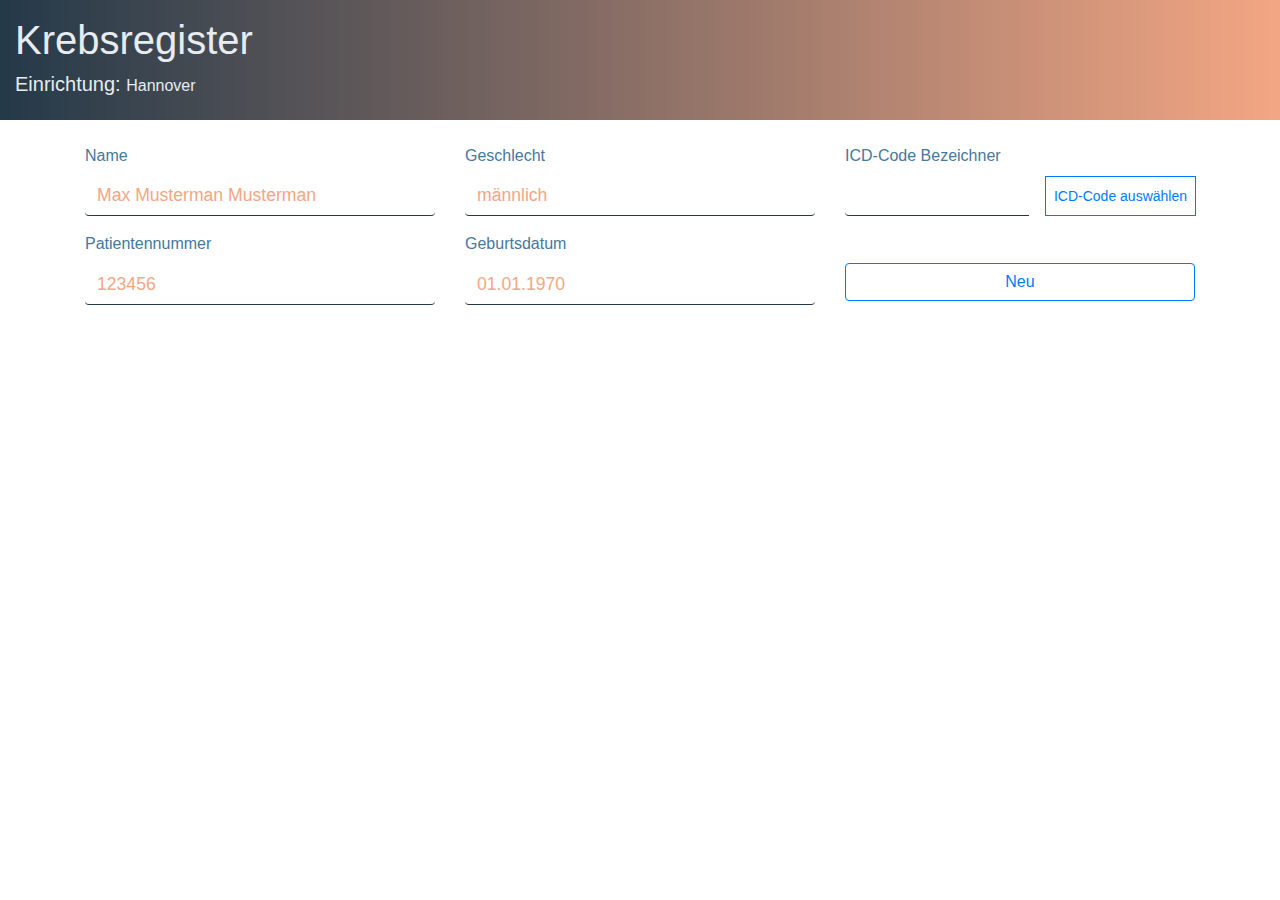
<file: index.html>
<!DOCTYPE html>
<html>
    <head>
        <link href="style.css" rel="stylesheet" type="text/css">
            <link href="bootstrap.min.css" rel="stylesheet" type="text/css">
                <meta charset="utf-8">
                    <meta content="width=device-width, initial-scale=1" name="viewport">
                        <title>
                            Krebsregister
                        </title>
                    </meta>
                </meta>
            </link>
        </link>
        <script src="jquery.js">
        </script>
        <script src="index.js">
        </script>
        <script src="bootstrap.min.js">
        </script>
    </head>
    <body>
        <div class="container-fluid fluid_col">
            <header>
                <h1>
                    Krebsregister
                </h1>
                <h5>
                    Einrichtung:
                    <small>
                        Hannover
                    </small>
                </h5>
            </header>
        </div>
        <div class="container" id="container_head">
            <div class="row txt">
                <div class="col-xs-12 col-sm-6 col-md-4">
                    <div class="form-group">
                        <label>
                            Name
                        </label>
                        <input class="form-control" id="name" readonly="" style="background: transparent" type="text" value="Max Musterman Musterman">
                        </input>
                    </div>
                    <div class="form-group">
                        <label>
                            Patientennummer
                        </label>
                        <input class="form-control" id="patnr" readonly="" style="background: transparent" type="text" value="123456">
                        </input>
                    </div>
                </div>
                <div class="col-xs-12 col-sm-6 col-md-4">
                    <div class="form-group">
                        <label>
                            Geschlecht
                        </label>
                        <input class="form-control" id="gesch" readonly="" style="background: transparent" type="text" value="männlich">
                        </input>
                    </div>
                    <div class="form-group">
                        <label>
                            Geburtsdatum
                        </label>
                        <input class="form-control" id="gebdat" readonly="" style="background: transparent" type="text" value="01.01.1970">
                        </input>
                    </div>
                </div>
                <div class="col-xs-12 col-sm-6 col-md-4">
                    <form action="SAPEVENT:ONICD_CODE">
                        <div class="form-group">
                            <label id="icd_label">
                                ICD-Code Bezeichner
                            </label>
                            <div class="input-group ">
                                <input class="form-control" id="icd_input" type="text" value="">
                                </input>
                                <div class="input-group-prepend" style="padding-left: 1em">
                                    <button class="btn btn-outline-primary btn-sm btn-head" data-target="#icd_container" data-toggle="modal" id="search_icd" type="submit">
                                        ICD-Code auswählen
                                    </button>
                                </div>
                            </div>
                        </div>
                    </form>
                    <form action="SAPEVENT:ONNEW_ICD">
                        <div class="form-group" style="padding-top: 1.9em">
                            <button class="btn btn-outline-primary btn-block btn-head" id="new_icd" type="submit">
                                Neu
                            </button>
                        </div>
                    </form>
                </div>
            </div>
        </div>
        <!-- Modal -->
        <!-- The Modal -->
        <div class="modal" id="icd_container">
            <div class="modal-dialog modal-dialog-scrollable modal-lg">
                <div class="modal-content">
                    <!-- Modal Header -->
                    <div class="modal-header header_background">
                        <h1 class="modal-title">
                            ICD-Code auswählen
                        </h1>
                        <button class="close" data-dismiss="modal" type="button">
                            ×
                        </button>
                    </div>
                    <!-- Modal body -->
                    <div class="modal-body">
                        <div class="container-fluid">
                            <table class="table">
                                <thead class="">
                                    <tr>
                                        <th scope="col">
                                            ICD
                                        </th>
                                        <th scope="col">
                                            Freitext einer Diagnose
                                        </th>
                                    </tr>
                                </thead>
                                <tbody>
                                    <tr id="tr_body">
                                        <td id="icd_name">
                                            John 1
                                        </td>
                                        <td id="icd_description">
                                            Doe
                                        </td>
                                    </tr>
                                    <tr id="tr_body">
                                        <td id="icd_name">
                                            Mary 2
                                        </td>
                                        <td id="icd_description">
                                        </td>
                                    </tr>
                                    <tr id="tr_body">
                                        <td id="icd_name">
                                            July 3
                                        </td>
                                        <td id="icd_description">
                                            Dooley
                                        </td>
                                    </tr>
                                </tbody>
                            </table>
                        </div>
                    </div>
                    <!-- Modal footer -->
                    <div class="modal-footer">
                        <button class="btn btn-outline-info btn-head " data-dismiss="modal" type="button">
                            Close
                        </button>
                    </div>
                </div>
            </div>
        </div>
    </body>
</html>
</file>
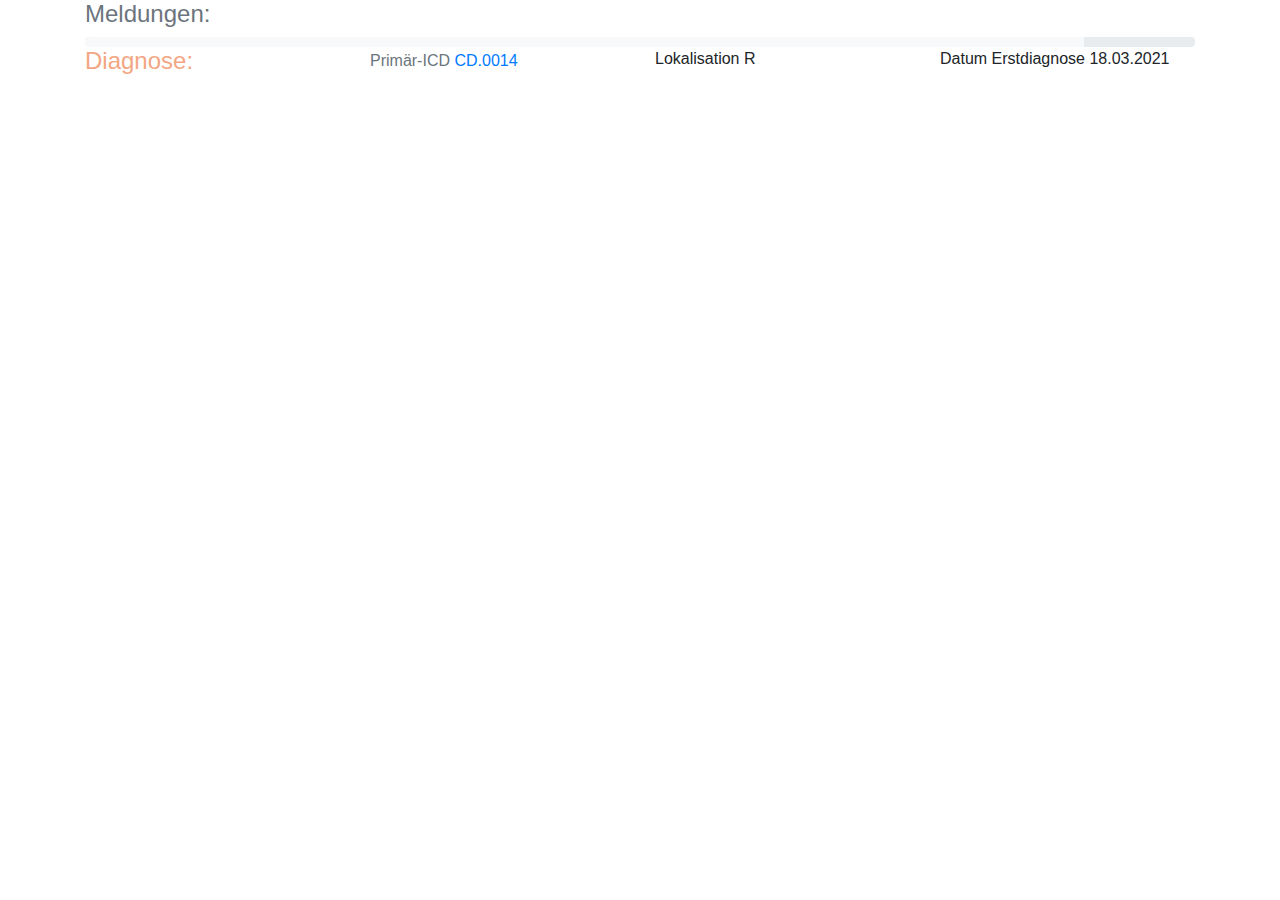
<file: body.html>
<!DOCTYPE html>
<html>
    <head>
        <link href="style.css" rel="stylesheet" type="text/css">
            <link href="bootstrap.min.css" rel="stylesheet" type="text/css">
                <meta charset="utf-8">
                    <meta content="width=device-width, initial-scale=1" name="viewport">
                        <title>
                            Krebsregister
                        </title>
                    </meta>
                </meta>
            </link>
        </link>
        <script src="jquery.js">
        </script>
        <script src="index.js">
        </script>
        <script src="bootstrap.min.js">
        </script>
    </head>
    <body>
        <!-- Body Table -------------------------------------------------------------------------------------->
        <div class="container">
            <div class="row">
                <div class="col-xs-12 col-sm-12 col-md-12">
                    <h4 class="text-muted">
                        Meldungen:
                    </h4>
                    <div class="progress" style="height:10px">
                        <div class="progress-bar bg-light" style="width:90%">
                        </div>
                    </div>
                </div>
            </div>
            <div class="row">
                <div class="col-xs-12 col-sm-4 col-md-3">
                    <h4 class="title_color">
                        Diagnose:
                    </h4>
                </div>
                <div class="col-xs-12 col-sm-4 col-md-3">
                    <h5>
                        <small class="text-secondary">
                            Primär-ICD
                        </small>
                        <small class="text-primary">
                            CD.0014
                        </small>
                    </h5>
                </div>
                <div class="col-xs-12 col-sm-4 col-md-3">
                    Lokalisation
                    R
                </div>
                <div class="col-xs-12 col-sm-4 col-md-3">
                    Datum Erstdiagnose
                    18.03.2021
                </div>
            </div>
        </div>
    </body>
</html>
</file>
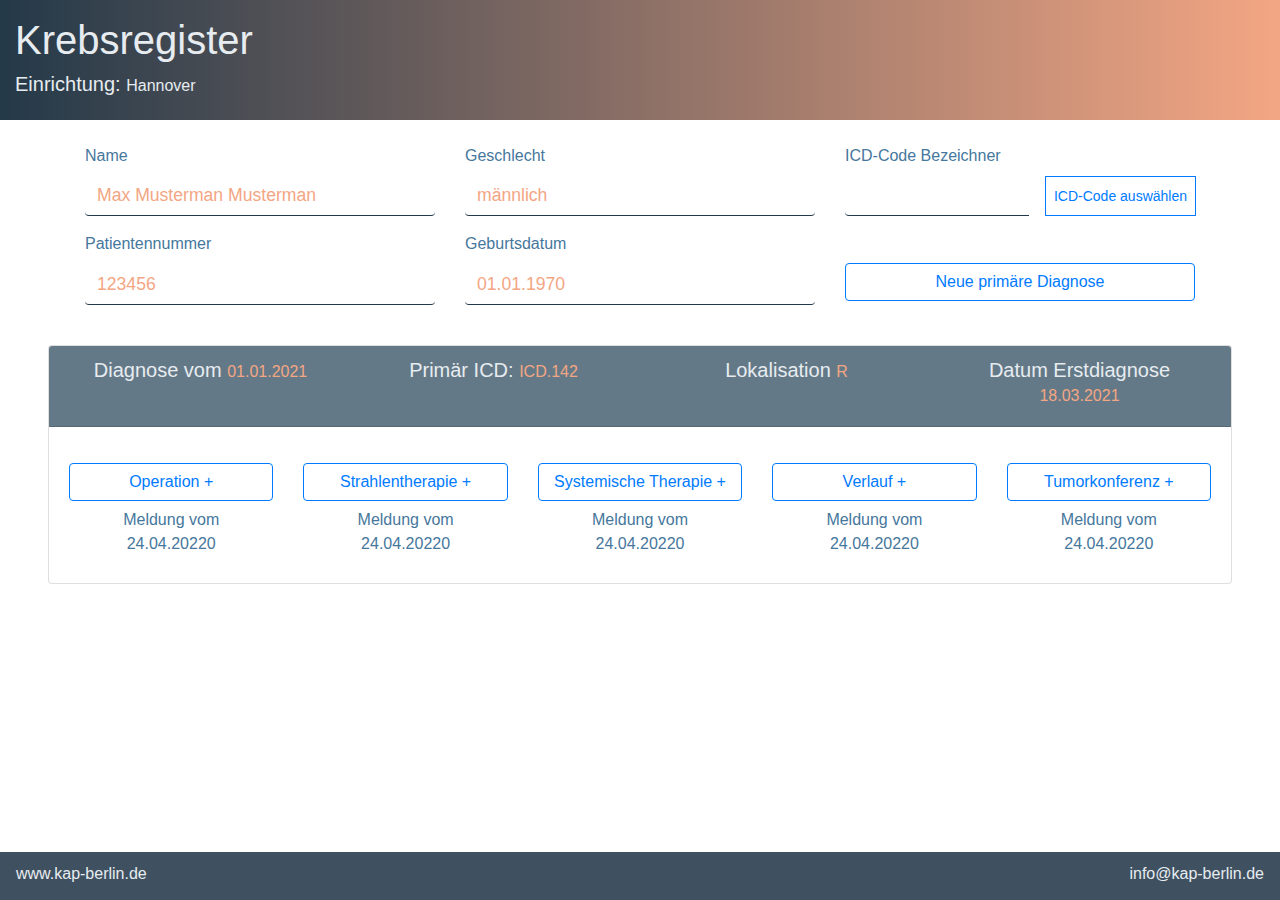
<file: body2.html>
<!DOCTYPE html>
<html>
    <head>
        <link href="style.css" rel="stylesheet" type="text/css">
            <link href="bootstrap.min.css" rel="stylesheet" type="text/css">
                <meta charset="utf-8">
                    <meta content="width=device-width, initial-scale=1" name="viewport">
                        <title>
                            Krebsregister
                        </title>
                    </meta>
                </meta>
            </link>
        </link>
        <script src="jquery.js">
        </script>
        <script src="index.js">
        </script>
        <script src="bootstrap.min.js">
        </script>
    </head>
    <body>
        <div class="container-fluid fluid_col">
            <header>
                <h1>
                    Krebsregister
                </h1>
                <h5>
                    Einrichtung:
                    <small>
                        Hannover
                    </small>
                </h5>
            </header>
        </div>
        <div class="container" id="container_head">
            <div class="row txt">
                <div class="col-xs-12 col-sm-6 col-md-4">
                    <div class="form-group">
                        <label>
                            Name
                        </label>
                        <input class="form-control" id="name" readonly="" style="background: transparent" type="text" value="Max Musterman Musterman">
                        </input>
                    </div>
                    <div class="form-group">
                        <label>
                            Patientennummer
                        </label>
                        <input class="form-control" id="patnr" readonly="" style="background: transparent" type="text" value="123456">
                        </input>
                    </div>
                </div>
                <div class="col-xs-12 col-sm-6 col-md-4">
                    <div class="form-group">
                        <label>
                            Geschlecht
                        </label>
                        <input class="form-control" id="gesch" readonly="" style="background: transparent" type="text" value="männlich">
                        </input>
                    </div>
                    <div class="form-group">
                        <label>
                            Geburtsdatum
                        </label>
                        <input class="form-control" id="gebdat" readonly="" style="background: transparent" type="text" value="01.01.1970">
                        </input>
                    </div>
                </div>
                <div class="col-xs-12 col-sm-6 col-md-4">
                    <form action="SAPEVENT:ONICD_CODE">
                        <div class="form-group">
                            <label id="icd_label">
                                ICD-Code Bezeichner
                            </label>
                            <div class="input-group ">
                                <input class="form-control" id="icd_input" type="text" value="">
                                </input>
                                <div class="input-group-prepend" style="padding-left: 1em">
                                    <button class="btn btn-outline-primary btn-sm btn-head" data-target="#icd_container" data-toggle="modal" id="search_icd" type="submit">
                                        ICD-Code auswählen
                                    </button>
                                </div>
                            </div>
                        </div>
                    </form>
                    <form action="SAPEVENT:ONNEW_ICD">
                        <div class="form-group" style="padding-top: 1.9em">
                            <button class="btn btn-outline-primary btn-block btn-head" id="new_icd" type="submit">
                                Neue primäre Diagnose
                            </button>
                        </div>
                    </form>
                </div>
            </div>
        </div>
        <!-- Modal -->
        <!-- The Modal -->
        <div class="modal" id="icd_container">
            <div class="modal-dialog modal-dialog-scrollable modal-lg">
                <div class="modal-content">
                    <!-- Modal Header -->
                    <div class="modal-header header_background">
                        <h1 class="modal-title">
                            ICD-Code auswählen
                        </h1>
                        <button class="close" data-dismiss="modal" type="button">
                            ×
                        </button>
                    </div>
                    <!-- Modal body -->
                    <div class="modal-body">
                        <div class="container-fluid">
                            <input class="form-control" id="myInput" placeholder="Search.." type="text">
                                <table class="table" id="icd_table">
                                    <thead class="">
                                        <tr>
                                            <th scope="col">
                                                ICD
                                            </th>
                                            <th scope="col">
                                                Freitext einer Diagnose
                                            </th>
                                        </tr>
                                    </thead>
                                    <tbody>
                                        <tr id="tr_body">
                                            <td id="icd_name">
                                                John 1
                                            </td>
                                            <td id="icd_description">
                                                Doe
                                            </td>
                                        </tr>
                                        <tr id="tr_body">
                                            <td id="icd_name">
                                                Mary 2
                                            </td>
                                            <td id="icd_description">
                                            </td>
                                        </tr>
                                        <tr id="tr_body">
                                            <td id="icd_name">
                                                July 3
                                            </td>
                                            <td id="icd_description">
                                                Dooley
                                            </td>
                                        </tr>
                                    </tbody>
                                </table>
                            </input>
                        </div>
                    </div>
                    <!-- Modal footer -->
                    <div class="modal-footer">
                        <button class="btn btn-outline-info btn-head " data-dismiss="modal" type="button">
                            Close
                        </button>
                    </div>
                </div>
            </div>
        </div>
        <!-- Body Table -------------------------------------------------------------------------------------->
        <div class="container-fuid ml-5 mr-5" style="padding-top: 1.5em;">
            <div class="card text-center ">
                <div class="card-header" data-toggle="collapse" href="#collapseOne" style="background-color: #647987;
                        color: #FAFAFA;">
                    <div class="row ">
                        <div class="col">
                            <h5>
                                Diagnose vom
                                <small class="title_color">
                                    01.01.2021
                                </small>
                            </h5>
                        </div>
                        <div class="col">
                            <h5>
                                Primär ICD:
                                <small class="title_color">
                                    ICD.142
                                </small>
                            </h5>
                        </div>
                        <div class="col">
                            <h5>
                                Lokalisation
                                <small class="title_color">
                                    R
                                </small>
                            </h5>
                        </div>
                        <div class="col">
                            <h5>
                                Datum Erstdiagnose
                                <small class="title_color">
                                    18.03.2021
                                </small>
                            </h5>
                        </div>
                    </div>
                </div>
                <div class="collapse show" data-parent="" id="collapseOne">
                    <div class="card-body">
                        <div class="row" style="padding-top: 1em;">
                            <div class="col">
                                <form action="SAPEVENT:ONNEW_OP">
                                    <button class="btn btn-outline-primary btn-block btn-head" id="new_icd" type="submit">
                                        Operation +
                                    </button>
                                </form>
                                <ul class="list-group list-group-flush text-left">
                                    <form action="SAPEVENT:ONNEW_OP_DOC">
                                        <input hidden="" type="text" value="Index">
                                            <button class="btn btn-link" style="color: #46779c;" type="submit">
                                                Meldung vom 24.04.20220
                                            </button>
                                        </input>
                                    </form>
                                </ul>
                            </div>
                            <div class="col">
                                <form action="SAPEVENT:ONNEW_STRAHL">
                                    <button class="btn btn-outline-primary btn-block btn-head" id="new_icd" type="submit">
                                        Strahlentherapie +
                                    </button>
                                </form>
                                <ul class="list-group list-group-flush text-left">
                                    <form action="SAPEVENT:ONNEW_STRAHL_DOC">
                                        <input hidden="" type="text" value="Index">
                                            <button class="btn btn-link" style="color: #46779c;" type="submit">
                                                Meldung vom 24.04.20220
                                            </button>
                                        </input>
                                    </form>
                                </ul>
                            </div>
                            <div class="col">
                                <form action="SAPEVENT:ONNEW_SISTHERA">
                                    <button class="btn btn-outline-primary btn-block btn-head" id="new_icd" type="submit">
                                        Systemische Therapie +
                                    </button>
                                </form>
                                <ul class="list-group list-group-flush text-left">
                                    <form action="SAPEVENT:ONNEW_SISTHERA_DOC">
                                        <input hidden="" type="text" value="Index">
                                            <button class="btn btn-link" style="color: #46779c;" type="submit">
                                                Meldung vom 24.04.20220
                                            </button>
                                        </input>
                                    </form>
                                </ul>
                            </div>
                            <div class="col">
                                <form action="SAPEVENT:ONNEW_VERLAUF">
                                    <button class="btn btn-outline-primary btn-block btn-head" id="new_icd" type="submit">
                                        Verlauf +
                                    </button>
                                </form>
                                <ul class="list-group list-group-flush text-left">
                                    <form action="SAPEVENT:ONNEW_VERLAUF_DOC">
                                        <input hidden="" type="text" value="Index">
                                            <button class="btn btn-link" style="color: #46779c;" type="submit">
                                                Meldung vom 24.04.20220
                                            </button>
                                        </input>
                                    </form>
                                </ul>
                            </div>
                            <div class="col">
                                <form action="SAPEVENT:ONNEW_TUMOR">
                                    <button class="btn btn-outline-primary btn-block btn-head" id="new_icd" type="submit">
                                        Tumorkonferenz +
                                    </button>
                                </form>
                                <ul class="list-group list-group-flush text-left">
                                    <form action="SAPEVENT:ONNEW_TUMOR_DOC">
                                        <input hidden="" type="text" value="Index">
                                            <button class="btn btn-link " style="color: #46779c;" type="submit">
                                                Meldung vom 24.04.20220
                                            </button>
                                        </input>
                                    </form>
                                </ul>
                            </div>
                        </div>
                    </div>
                </div>
            </div>
        </div>
    </body>
</html>
<!-- footer -->
<footer>
    <br>
        <nav class="navbar fixed-bottom footer_background">
            <div class="text-left">
                <h5>
                    <small>
                        www.kap-berlin.de
                    </small>
                </h5>
            </div>
            <div class="text-right">
                <h5>
                    <small>
                        info@kap-berlin.de
                    </small>
                </h5>
            </div>
        </nav>
    </br>
</footer>
</file>
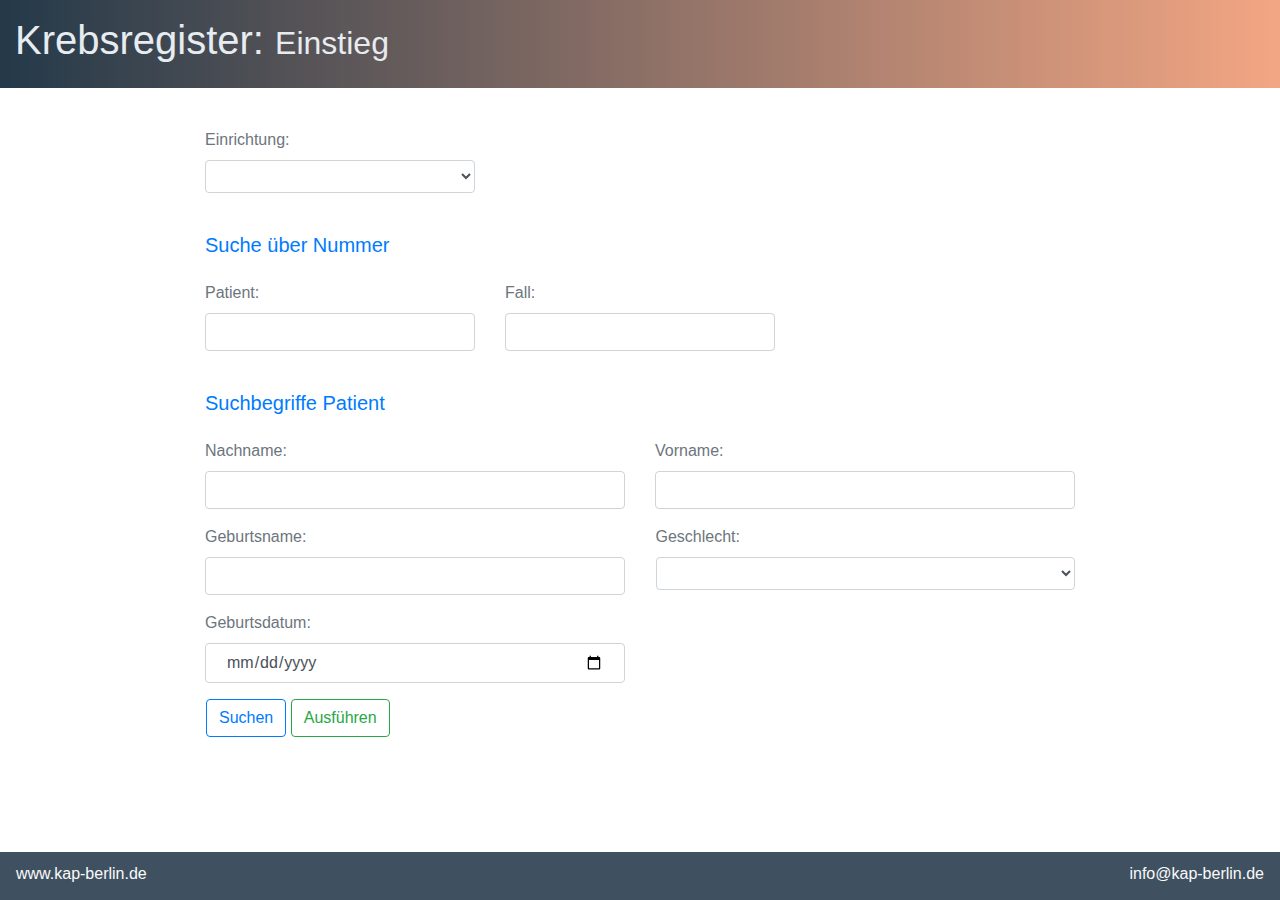
<file: Einstieg.html>
<!DOCTYPE html>
<html>
    <head>
        <link href="style_einstieg.css" rel="stylesheet" type="text/css">
            <link href="bootstrap.min.css" rel="stylesheet" type="text/css">
                <meta charset="utf-8">
                    <meta content="width=device-width, initial-scale=1" name="viewport">
                        <title>
                            Krebsregister
                        </title>
                    </meta>
                </meta>
            </link>
        </link>
        <script src="jquery.js">
        </script>
        <script src="index.js">
        </script>
        <script src="bootstrap.min.js">
        </script>
    </head>
    <body>
        <div class="container-fluid fluid_col">
            <header>
                <h1>
                    Krebsregister:
                    <small>
                        Einstieg
                    </small>
                </h1>
            </header>
        </div>
        <!-------------------------  Einstiegbild Start--------------------------------------------------------------------------->
        <div class="container" id="registration-form">
            <div class="frm">
                <form action="SAPEVENT:ON_START" id="patient_form">
                    <div class="form-group row">
                        <div class="col-sm-4">
                            <label class="text-secondary">
                                Einrichtung:
                            </label>
                            <select class="form-control" id="sel_einri">
                                <option>
                                </option>
                                <option>
                                    1 Einrichtung
                                </option>
                                <option>
                                    2 Einrichtung
                                </option>
                                <option>
                                    3 Einrichtung
                                </option>
                                <option>
                                    4 Einrichtung
                                </option>
                            </select>
                        </div>
                    </div>
                    <br>
                        <div class="form-group row">
                            <div class="col-sm-4">
                                <h5 class="text-primary">
                                    Suche über Nummer
                                </h5>
                            </div>
                        </div>
                        <div class="form-group row">
                            <div class="col-sm-4">
                                <label class="text-secondary">
                                    Patient:
                                </label>
                                <input class="form-control" id="pat_nr_in" maxlength="10" type="text">
                                </input>
                            </div>
                            <div class="col-sm-4">
                                <label class="text-secondary">
                                    Fall:
                                </label>
                                <input class="form-control" id="fall_nr_in" maxlength="10" type="text">
                                </input>
                            </div>
                        </div>
                        <br>
                            <div class="form-group row">
                                <div class="col">
                                    <h5 class="text-primary">
                                        Suchbegriffe Patient
                                    </h5>
                                </div>
                            </div>
                            <div class="form-group row">
                                <div class="col">
                                    <label class="text-secondary">
                                        Nachname:
                                    </label>
                                    <input class="form-control" id="pat_nname_in" type="text">
                                    </input>
                                </div>
                                <div class="col">
                                    <label class="text-secondary">
                                        Vorname:
                                    </label>
                                    <input class="form-control" id="pat_vname_in" type="text">
                                    </input>
                                </div>
                            </div>
                            <div class="form-group row">
                                <div class="col">
                                    <label class="text-secondary">
                                        Geburtsname:
                                    </label>
                                    <input class="form-control" id="pat_gname_in" type="text">
                                    </input>
                                </div>
                                <div class="col" style="padding-left: 1em">
                                    <label class="text-secondary">
                                        Geschlecht:
                                    </label>
                                    <select class="form-control" id="pat_gesch_in">
                                        <option>
                                        </option>
                                        <option>
                                            1 männlich
                                        </option>
                                        <option>
                                            2 weiblich
                                        </option>
                                        <option>
                                            3 unbekannt
                                        </option>
                                    </select>
                                </div>
                            </div>
                            <div class="form-group row">
                                <div class="col-md-6">
                                    <label class="text-secondary">
                                        Geburtsdatum:
                                    </label>
                                    <input class="form-control" id="pat_gebdat_in" maxlength="10" placeholder="TT.MM.JJJJ" type="date">
                                    </input>
                                </div>
                            </div>
                            <div class="form-group row" style="padding-left: 1em">
                                <div>
                                    <!--<form action="SAPEVENT:ONNEW_PATIENT"> -->
                                    <button class="btn btn-outline-primary btn-md" data-target="#patient_container" data-toggle="modal" id="btn_search_pat" type="submit">
                                        Suchen
                                    </button>
                                    <!-- </form> -->
                                    <button class="btn btn-outline-success btn-md" data-target="#check_patient" data-toggle="modal" id="btn_open_kr" type="submit">
                                        Ausführen
                                    </button>
                                </div>
                            </div>
                        </br>
                    </br>
                </form>
            </div>
        </div>
        <!-------------------------  Einstiegbild End--------------------------------------------------------------------------------------->
        <!-------------------------  Modal Suche Patient => Start--------------------------------------------------------------------------->
        <!-- The Modal -->
        <div class="modal" id="patient_container">
            <div class="modal-dialog modal-dialog-scrollable modal-lg">
                <div class="modal-content">
                    <!-- Modal Header -->
                    <div class="modal-header header_background">
                        <h1 class="modal-title">
                            Patientenliste: Auswahl
                        </h1>
                        <button class="close" data-dismiss="modal" type="button">
                            ×
                        </button>
                    </div>
                    <!-- Modal body -->
                    <div class="modal-body">
                        <div class="container-fluid">
                            <input class="form-control" id="myPatient" placeholder="Search.." type="text">
                                <table class="table" id="patient_table">
                                    <thead>
                                        <tr>
                                            <th scope="col">
                                                Patient
                                            </th>
                                            <th scope="col">
                                                Nachname
                                            </th>
                                            <th scope="col">
                                                Vorname
                                            </th>
                                            <th scope="col">
                                                Geburtsname
                                            </th>
                                            <th scope="col">
                                                Geschlecht
                                            </th>
                                            <th scope="col">
                                                Geburtsdatum
                                            </th>
                                        </tr>
                                    </thead>
                                    <tbody>
                                        <tr id="tr_body">
                                            <td id="pat_nr" maxlength="10">
                                                1234569890
                                            </td>
                                            <td id="pat_nname">
                                                John John
                                            </td>
                                            <td id="pat_vname">
                                                Doe
                                            </td>
                                            <td id="pat_gname">
                                                John Do
                                            </td>
                                            <td id="pat_gesch">
                                                M
                                            </td>
                                            <td id="pat_gebdat" type="date">
                                                01.08.1986
                                            </td>
                                        </tr>
                                        <tr id="tr_body">
                                            <td id="pat_nr" maxlength="10">
                                                98765212456
                                            </td>
                                            <td id="pat_nname">
                                                Max maxi
                                            </td>
                                            <td id="pat_vname">
                                                Mustermann
                                            </td>
                                            <td id="pat_gname">
                                                Maxi
                                            </td>
                                            <td id="pat_gesch">
                                                W
                                            </td>
                                            <td id="pat_gebdat" type="date">
                                                01.01.1987
                                            </td>
                                        </tr>
                                        <tr id="tr_body">
                                            <td id="pat_nr">
                                                98765212456
                                            </td>
                                            <td id="pat_nname">
                                                Max maxi
                                            </td>
                                            <td id="pat_vname">
                                                Mustermann
                                            </td>
                                            <td id="pat_gname">
                                                Maxi
                                            </td>
                                            <td id="pat_gesch">
                                                U
                                            </td>
                                            <td id="pat_gebdat" type="date">
                                                01.01.1987
                                            </td>
                                        </tr>
                                    </tbody>
                                </table>
                            </input>
                        </div>
                    </div>
                    <!-- Modal footer -->
                    <div class="modal-footer">
                        <button class="btn btn-outline-info btn-head " data-dismiss="modal" type="button">
                            Close
                        </button>
                    </div>
                </div>
            </div>
        </div>
        <!-------------------------  Modal Suche Patient => End----------------------------------------------------------------------------->
        <!-------------------------  Modal Suche Patient-Check => Start----------------------------------------------------------------------------->
        <!-- Modal -->
        <!--
        <div aria-hidden="true" aria-labelledby="exampleModalCenterTitle" class="modal fade" id="check_patient" role="dialog" tabindex="-1">
            <div class="modal-dialog modal-dialog-centered" role="document">
                <div class="modal-content">
                    <div class="modal-header">
                        <h5 class="modal-title" id="exampleModalLongTitle">
                            Modal title
                        </h5>
                        <button aria-label="Close" class="close" data-dismiss="modal" type="button">
                            <span aria-hidden="true">
                                ×
                            </span>
                        </button>
                    </div>
                    <div class="modal-body">
                        ...
                    </div>
                    <div class="modal-footer">
                        <button class="btn btn-outline-info btn-head " data-dismiss="modal" type="button">
                            Close
                        </button>
                    </div>
                </div>
            </div>
        </div>
    -->
        <!-------------------------  Modal Suche Patient-Check => End----------------------------------------------------------------------------->
        <!-- footer -->
        <footer>
            <br>
                <nav class="navbar fixed-bottom footer_background">
                    <div class="text-left">
                        <h5>
                            <small>
                                www.kap-berlin.de
                            </small>
                        </h5>
                    </div>
                    <div class="text-right">
                        <h5>
                            <small>
                                info@kap-berlin.de
                            </small>
                        </h5>
                    </div>
                </nav>
            </br>
        </footer>
    </body>
</html>
</file>
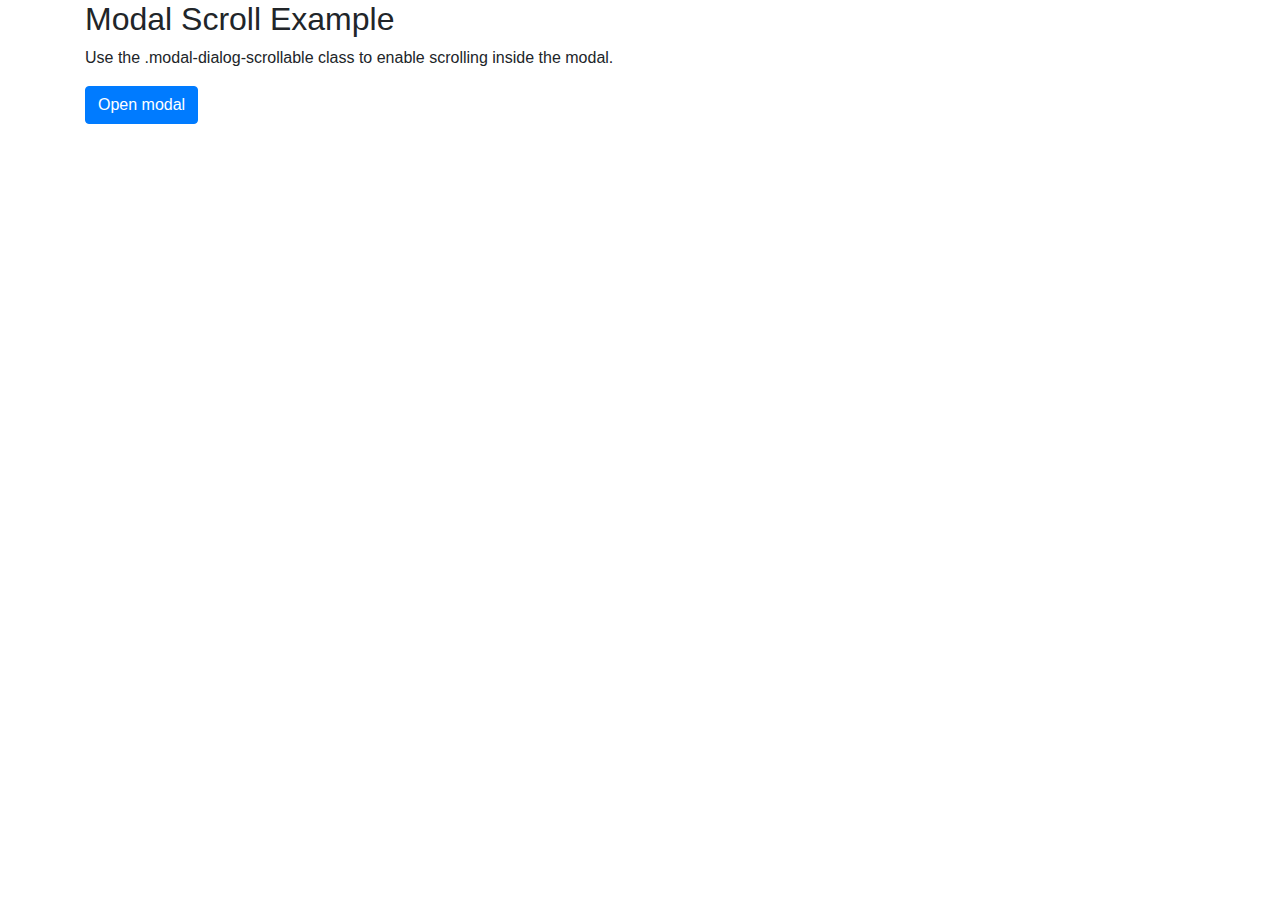
<file: icd_popup.html>
<!DOCTYPE html>
<html lang="en">
    <head>
        <link href="style.css" rel="stylesheet" type="text/css">
            <link href="bootstrap.min.css" rel="stylesheet" type="text/css">
                <meta charset="utf-8">
                    <meta content="width=device-width, initial-scale=1" name="viewport">
                        <title>
                            Krebsregister
                        </title>
                    </meta>
                </meta>
            </link>
        </link>
        <script src="jquery.js">
        </script>
        <script src="bootstrap.min.js">
        </script>
        <script>
            $(document).ready(function(){
		    $("tr").click(function(){
		     alert($("#name", this).text());
		     $("#myModal").modal("hide");
    });
    });
        </script>
    </head>
    <body>
        <div class="container">
            <h2>
                Modal Scroll Example
            </h2>
            <p>
                Use the .modal-dialog-scrollable class to enable scrolling inside the modal.
            </p>
            <!-- Button to Open the Modal -->
            <button class="btn btn-primary" data-target="#myModal" data-toggle="modal" type="button">
                Open modal
            </button>
            <!-- The Modal -->
            <div class="modal" id="myModal">
                <div class="modal-dialog modal-dialog-scrollable">
                    <div class="modal-content">
                        <!-- Modal Header -->
                        <div class="modal-header">
                            <h1 class="modal-title">
                                Modal Heading
                            </h1>
                            <button class="close" data-dismiss="modal" type="button">
                                ×
                            </button>
                        </div>
                        <!-- Modal body -->
                        <div class="modal-body">
                            <div class="container-fluid">
                                <table class="table table-striped">
                                    <thead class="thead-dark">
                                        <tr>
                                            <th>
                                                Firstname
                                            </th>
                                            <th>
                                                Lastname
                                            </th>
                                            <th>
                                                Email
                                            </th>
                                        </tr>
                                    </thead>
                                    <tbody>
                                        <tr>
                                            <td id="name" value="John 1">
                                                John 1
                                            </td>
                                            <td id="nachname">
                                                Doe
                                            </td>
                                            <td id="email">
                                                john@example.com
                                            </td>
                                            <p>
                                                John 1
                                            </p>
                                        </tr>
                                    </tbody>
                                </table>
                            </div>
                        </div>
                        <!-- Modal footer -->
                        <div class="modal-footer">
                            <button class="btn btn-danger" data-dismiss="modal" type="button">
                                Close
                            </button>
                        </div>
                    </div>
                </div>
            </div>
        </div>
    </body>
</html>
</file>
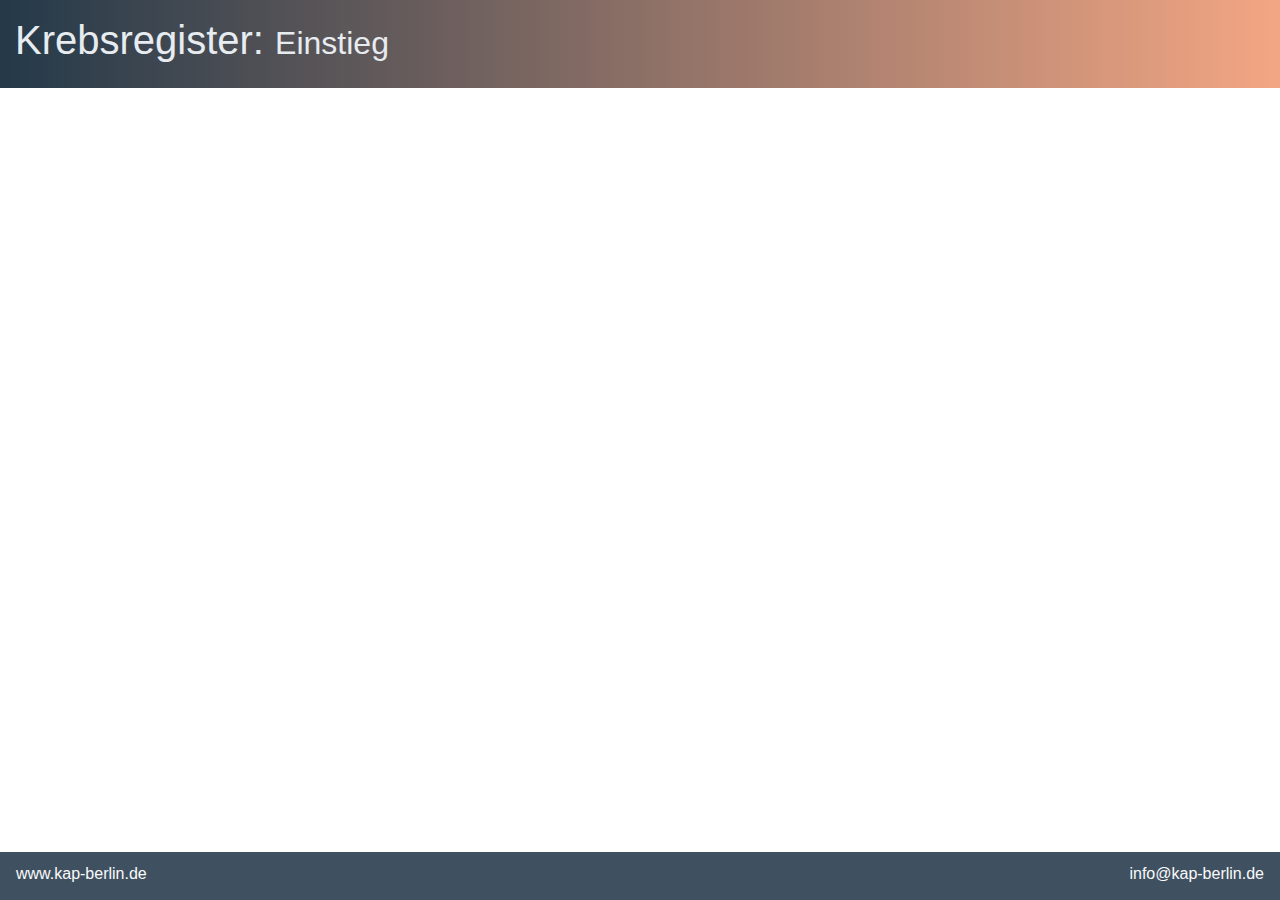
<file: modal.html>
<!DOCTYPE html>
<html>
    <head>
        <link href="style_einstieg.css" rel="stylesheet" type="text/css">
            <link href="bootstrap.min.css" rel="stylesheet" type="text/css">
                <meta charset="utf-8">
                    <meta content="width=device-width, initial-scale=1" name="viewport">
                        <title>
                            Krebsregister
                        </title>
                    </meta>
                </meta>
            </link>
        </link>
        <script src="jquery.js">
        </script>
        <script src="index.js">
        </script>
        <script src="bootstrap.min.js">
        </script>
    </head>
    <body>
        <div class="container-fluid fluid_col">
            <header>
                <h1>
                    Krebsregister:
                    <small>
                        Einstieg
                    </small>
                </h1>
            </header>
        </div>
        <!-------------------------  Einstiegbild Start--------------------------------------------------------------------------->
        <!-------------------------  Einstiegbild End--------------------------------------------------------------------------------------->
        <!-------------------------  Modal Suche Patient => Start--------------------------------------------------------------------------->
        <!-- The Modal -->
        <!-------------------------  Modal Suche Patient => End----------------------------------------------------------------------------->
        <!-------------------------  Modal Suche Patient-Check => Start----------------------------------------------------------------------------->
        <!-- Modal -->
        <div aria-labelledby="exampleModalCenterTitle" class="modal fade" id="check_patient" role="dialog" tabindex="-1">
            <div class="modal-dialog modal-dialog-centered" role="document">
                <div class="modal-content">
                    <div class="modal-header">
                        <h5 class="modal-title" id="exampleModalLongTitle">
                            Modal title
                        </h5>
                        <button aria-label="Close" class="close" data-dismiss="modal" type="button">
                            <span aria-hidden="true">
                                ×
                            </span>
                        </button>
                    </div>
                    <div class="modal-body">
                        ...
                    </div>
                    <div class="modal-footer">
                        <button class="btn btn-outline-info btn-head " data-dismiss="modal" type="button">
                            Close
                        </button>
                    </div>
                </div>
            </div>
        </div>
        <!-------------------------  Modal Suche Patient-Check => End----------------------------------------------------------------------------->
        <!-- footer -->
        <footer>
            <br>
                <nav class="navbar fixed-bottom footer_background">
                    <div class="text-left">
                        <h5>
                            <small>
                                www.kap-berlin.de
                            </small>
                        </h5>
                    </div>
                    <div class="text-right">
                        <h5>
                            <small>
                                info@kap-berlin.de
                            </small>
                        </h5>
                    </div>
                </nav>
            </br>
        </footer>
    </body>
</html>
</file>
<file: style.css>
.txt {
    color: #46779c;
    padding-top: 1.5em;
}
.btn-head {
    color: #243949;
    border: 1px solid #243949;
}
.btn-head:hover {
    background-image: linear-gradient(to right, #3F5161 0%, #6a859c 100%);
    color: white;
    border: 0;
}
.fluid_col {
    padding: 1em;
    background: #0B486B;
    background: -webkit-linear-gradient(to left, #f3a683, #243949);
    background: linear-gradient(to left, #f3a683, #243949);
}
input[type="text"] {
    background: transparent;
    border: 0;
    border-bottom: 1px solid #243949;
    color: #f3a683;
    cursor: pointer;
    font-size: 1.1em;
}
h1, h5 {
    color: #E7ECF0;
}
.header_background {
    background-image: linear-gradient(to right, #3F5161 0%, #517fa4 100%);
}
#tr_body:hover {
    background-color: #3F5161;
    color: #E7ECF0;
    font-size: 1.1em;
}
/*---- 18.03.2021 */

.title_color {
    color: #f3a683;
}
.footer_background {
    background-color: #3F5161;
    color: #FAFAFA;
}
/*19.03.2021*/

.item_color {
    color: #46779c;
}
.item_color:hover {
    background-color: #E5E5E5;
}
</file>
<file: style_einstieg.css>
.txt {
    color: #46779c;
    padding-top: 1.5em;
}
.btn-head {
    color: #243949;
    border: 1px solid #243949;
}
.btn-head:hover {
    /*background-image: linear-gradient(to right, #243949 0%, #517fa4 100%);*/
    background-image: linear-gradient(to right, #3F5161 0%, #6a859c 100%);
    color: white;
    border: 0;
}
.fluid_col {
    padding: 1em;
    background: #0B486B;
    background: -webkit-linear-gradient(to left, #f3a683, #243949);
    background: linear-gradient(to left, #f3a683, #243949);
}

h1 {
    color: #E7ECF0;
}



.header_background {
    background-image: linear-gradient(to right, #3F5161 0%, #517fa4 100%);
}
#tr_body:hover {
    background-color: #3F5161;
    color: #E7ECF0;
    font-size: 1.1em;
}
/*---- 18.03.2021 */

.title_color {
    color: #f3a683;
}
.footer_background {
    background-color: #3F5161;
    color: #FAFAFA;
}
/*19.03.2021*/

.item_color {
    color: #46779c;
}
.item_color:hover {
    background-color: #E5E5E5;
}



#registration-form{
    max-width: 900px;
    margin: 40px auto;
}

#registration-form .frm{
    /*float:right;*/
    /*height: 500px;*/
    /*width: 50%;*/
    min-width: 250px;
    /*padding: 0 35px;*/
   /* background-size: 100% 100%;
    background-color: white;*/
}


#registration-form .form-control{
    /*width: 80%;*/
    padding: 6px 20px; /*6px 20px*/
    height: auto;
}
</file>
